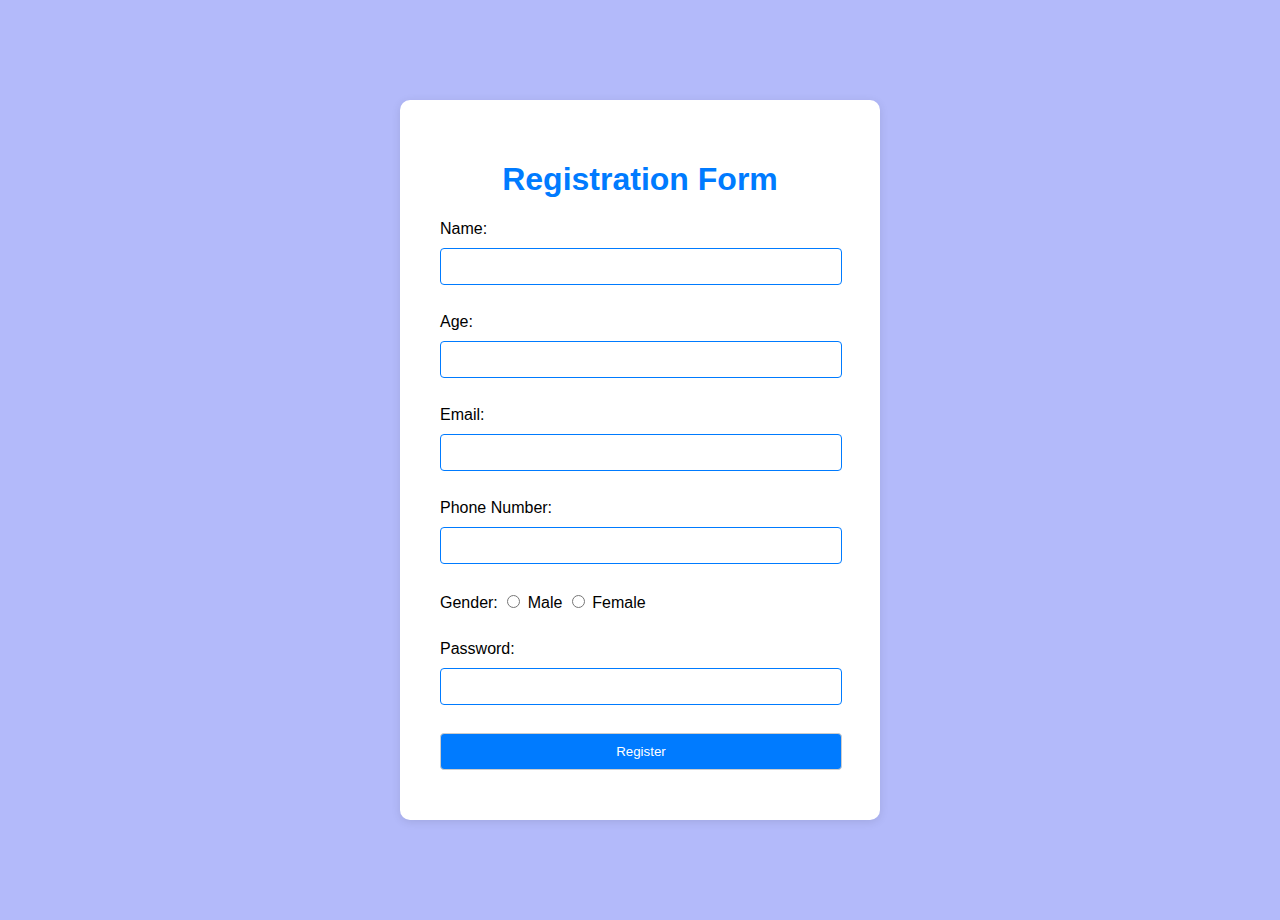
<file: index.html>
<!DOCTYPE html>
<html lang="en">
<head>
<meta charset="UTF-8">
<meta name="viewport" content="width=device-width, initial-scale=1.0">
<title>User Registration Form</title>
<link rel="stylesheet" href="style.css">
</head>
<body>
<div class="container">
<h1>Registration Form</h1>
<form action="/signup_successful.html" method="POST">
<label for="name">Name:</label>
<input type="text" id="name" name="name" required/>
<br><br>
<label for="age">Age:</label>
<input type="text" onkeypress="isInputNumber(event)" id="age" name="age" required/>
<br><br>
<label for="email">Email:</label>
<input type="email" id="email" name="email" required/>
<br><br>
<label for="phno">Phone Number:</label>
<input type="text" onkeypress="isInputNumber(event)" id="phno" name="phno" required/>
<br><br>
<label for="gender" class="radio">Gender:
<input type="radio" name="gender" id="gender" value="male" required/>
Male
<span></span>
<input type="radio" name="gender" id="gender" value="female" required/>
Female
<span></span>
</label>
<br>
<label for="password">Password:</label>
<input type="password" id="password" name="password" required/>
<br><br>
<button type="submit">Register</button>
</form>
</div>
</body>
</html>
</file>
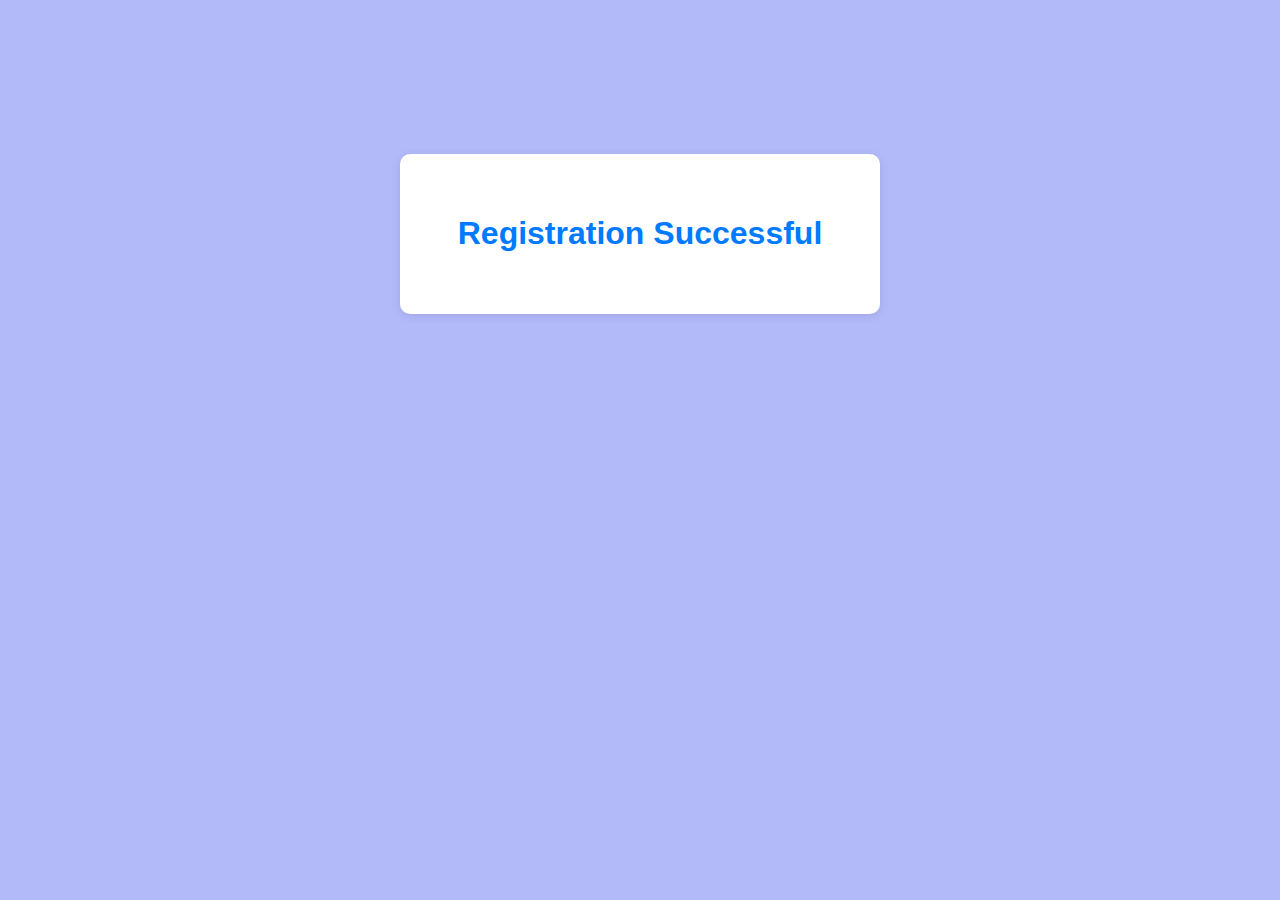
<file: signup_successful.html>
<!DOCTYPE html>
<html lang="en">
<head>
    <meta charset="UTF-8">
    <meta name="viewport" content="width=device-width, initial-scale=1.0">
    <title>Registration Successful</title>
    <link rel="stylesheet" href="style.css">
</head>
<body>
    <br>
    <br>
    <br>
    <div class = "container">
        <div class = "row">
            <div class = "col-md-3"></div>
            <div class = "col-mod-6 main">
                <h1>Registration Successful</h1>
            </div>
        </div>
    </div>
    
</body>
</html>
</file>
<file: style.css>
body {
    font-family: Arial, sans-serif;
    background-color: #b3bafa;
    margin: 0;
    padding: 0;
}

.container {
    max-width: 400px;
    margin: 100px auto;
    padding: 40px;
    background-color: #fff;
    border-radius: 10px;
    box-shadow: 0 2px 10px rgba(0, 0, 0, 0.1);
}

h1 {
    text-align: center;
    color: #007bff;    
}

label {
    display: block;
    margin-bottom: 10px;
}

input[type="text"],
input[type="text"],
input[type="email"],
input[type="text"],
input[type="password"],
button {
    width: 95%;
    padding: 10px;
    margin-bottom: 10px;
    border: 1px solid #007bff;
    border-radius: 4px;
}
input[type="radio"]{
    border: 1px solid #007bff;
}


button {
    background-color: #007bff;
    color: #fff;
    cursor: pointer;
    width: 100.5%;
    padding: 10px;
    margin-bottom: 10px;
    border: 1px solid #ccc;
    border-radius: 4px;
}

button:hover {
    background-color: #0056b3;
}
</file>
